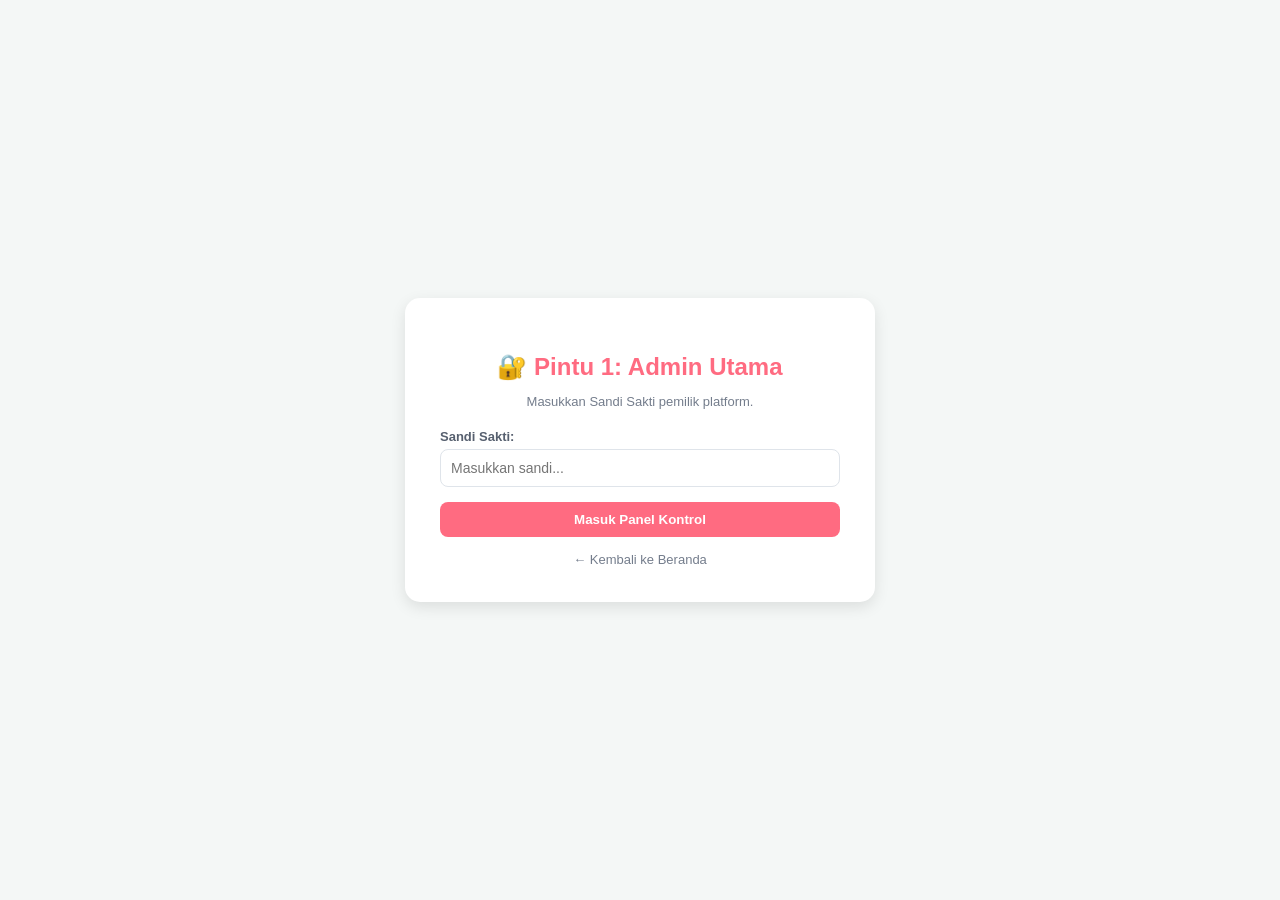
<file: admin.html>
<!DOCTYPE html>
<html lang="id">
<head>
    <meta charset="UTF-8">
    <meta name="viewport" content="width=device-width, initial-scale=1.0">
    <title>Dashboard Admin - Jastip Umma Shanum</title>
    <style>
        body { font-family: Arial, sans-serif; background-color: #f4f7f6; margin: 0; padding: 0; }
        .admin-wrapper { display: flex; height: 100vh; }
        .sidebar { width: 260px; background: #2f3542; color: white; padding: 20px; box-sizing: border-box; }
        .sidebar h2 { color: #ff6b81; font-size: 20px; text-align: center; margin-bottom: 30px; }
        .sidebar a { display: block; color: #a4b0be; text-decoration: none; padding: 12px 15px; border-radius: 8px; margin-bottom: 10px; font-size: 14px; transition: 0.3s; }
        .sidebar a:hover, .sidebar a.active { background: #ff6b81; color: white; }
        
        .main-content { flex-grow: 1; padding: 30px; overflow-y: auto; background: #f4f7f6; }
        .card { background: white; padding: 25px; border-radius: 12px; box-shadow: 0 4px 12px rgba(0,0,0,0.05); margin-bottom: 20px; }
        .card h3 { margin-top: 0; color: #333; font-size: 18px; border-bottom: 2px solid #f1f2f6; padding-bottom: 10px; }
        
        .form-group { margin-bottom: 15px; }
        label { display: block; font-weight: bold; margin-bottom: 5px; font-size: 13px; color: #57606f; }
        input[type="text"], input[type="password"] { width: 100%; padding: 10px; border: 1px solid #dfe4ea; border-radius: 8px; box-sizing: border-box; font-size: 14px; }
        .btn { padding: 10px 20px; background-color: #ff6b81; color: white; border: none; border-radius: 8px; font-weight: bold; cursor: pointer; transition: 0.3s; }
        .btn:hover { background-color: #ff4757; }
        .hidden { display: none !important; }
        
        /* Login Box Styling */
        #login-container { display: flex; justify-content: center; align-items: center; height: 100vh; background: #f4f7f6; }
        .login-box { background: white; padding: 35px; border-radius: 15px; box-shadow: 0 5px 15px rgba(0,0,0,0.1); width: 100%; max-width: 400px; text-align: center; }
        .login-box h2 { color: #ff6b81; margin-bottom: 10px; }
        .login-box p { font-size: 13px; color: #747d8c; margin-bottom: 20px; }
    </style>
</head>
<body>

    <!-- HALAMAN LOGIN ADMIN (SEBELUM MASUK) -->
    <div id="login-container">
        <div class="login-box">
            <h2>🔐 Pintu 1: Admin Utama</h2>
            <p>Masukkan Sandi Sakti pemilik platform.</p>
            <div class="form-group" style="text-align: left;">
                <label>Sandi Sakti:</label>
                <input type="password" id="admin-pass" placeholder="Masukkan sandi...">
            </div>
            <button onclick="cekSandiAdmin()" class="btn" style="width: 100%;">Masuk Panel Kontrol</button>
            <a href="index.html" style="display: block; margin-top: 15px; color: #747d8c; text-decoration: none; font-size: 13px;">← Kembali ke Beranda</a>
        </div>
    </div>

    <!-- DASHBOARD UTAMA ADMIN (MUNCUL SETELAH LOGIN SUKSES) -->
    <div id="dashboard-container" class="admin-wrapper hidden">
        <!-- Sidebar Navigasi -->
        <div class="sidebar">
            <h2>⚡ Jastip Admin</h2>
            <a href="#" class="active">⚙️ Pengaturan Video</a>
            <a href="index.html" onclick="logoutAdmin()" style="margin-top: 40px; background: #eb2f06; text-align: center;">🚪 Keluar Sistem</a>
        </div>

        <!-- Konten Dashboard -->
        <div class="main-content">
            <div class="card">
                <h3>Pengaturan Video Sambutan (Splash Screen)</h3>
                <p style="font-size: 13px; color: #747d8c;">Ubah URL file video sambutan yang akan tampil saat aplikasi pertama kali dibuka oleh pengguna.</p>
                <div class="form-group">
                    <label>URL Video (.mp4 / Link Cloud):</label>
                    <input type="text" id="video-url-input" placeholder="https://contoh.com/video.mp4">
                </div>
                <button onclick="simpanVideo()" class="btn">Simpan Perubahan Video</button>
            </div>

            <div class="card">
                <h3>Informasi Sistem Platform</h3>
                <p style="font-size: 13px; color: #747d8c;">Status Sistem: <b style="color: #2ed573;">Aktif & Terhubung ke LocalStorage</b></p>
                <p style="font-size: 13px; color: #747d8c;">Hak Akses: <b>Pintu 1 (Admin Utama - Kontrol Penuh)</b></p>
                <p style="font-size: 13px; color: #747d8c;">Legalitas NIB OSS: <b>0311260134277</b></p>
            </div>
        </div>
    </div>

    <script>
        window.onload = function() {
            if (localStorage.getItem('jastip_admin_logged') === 'true') {
                tampilkanDashboardAdmin();
            }
        };

        function cekSandiAdmin() {
            const inputSandi = document.getElementById('admin-pass').value;
            if (inputSandi === 'ROJAK121$') {
                localStorage.setItem('jastip_admin_logged', 'true');
                tampilkanDashboardAdmin();
            } else {
                alert('Sandi Sakti salah, Bro! Akses ditolak.');
            }
        }

        function tampilkanDashboardAdmin() {
            document.getElementById('login-container').classList.add('hidden');
            document.getElementById('dashboard-container').classList.remove('hidden');
            
            const savedVideo = localStorage.getItem('jastip_custom_video');
            if (savedVideo) {
                document.getElementById('video-url-input').value = savedVideo;
            }
        }

        function simpanVideo() {
            const urlBaru = document.getElementById('video-url-input').value.trim();
            if (urlBaru) {
                localStorage.setItem('jastip_custom_video', urlBaru);
                alert('Berhasil, Bro! Video sambutan berhasil diperbarui secara online.');
            } else {
                alert('Tolong masukkan URL video yang valid.');
            }
        }

        function logoutAdmin() {
            localStorage.removeItem('jastip_admin_logged');
        }
    </script>
</body>
</html>
</file>
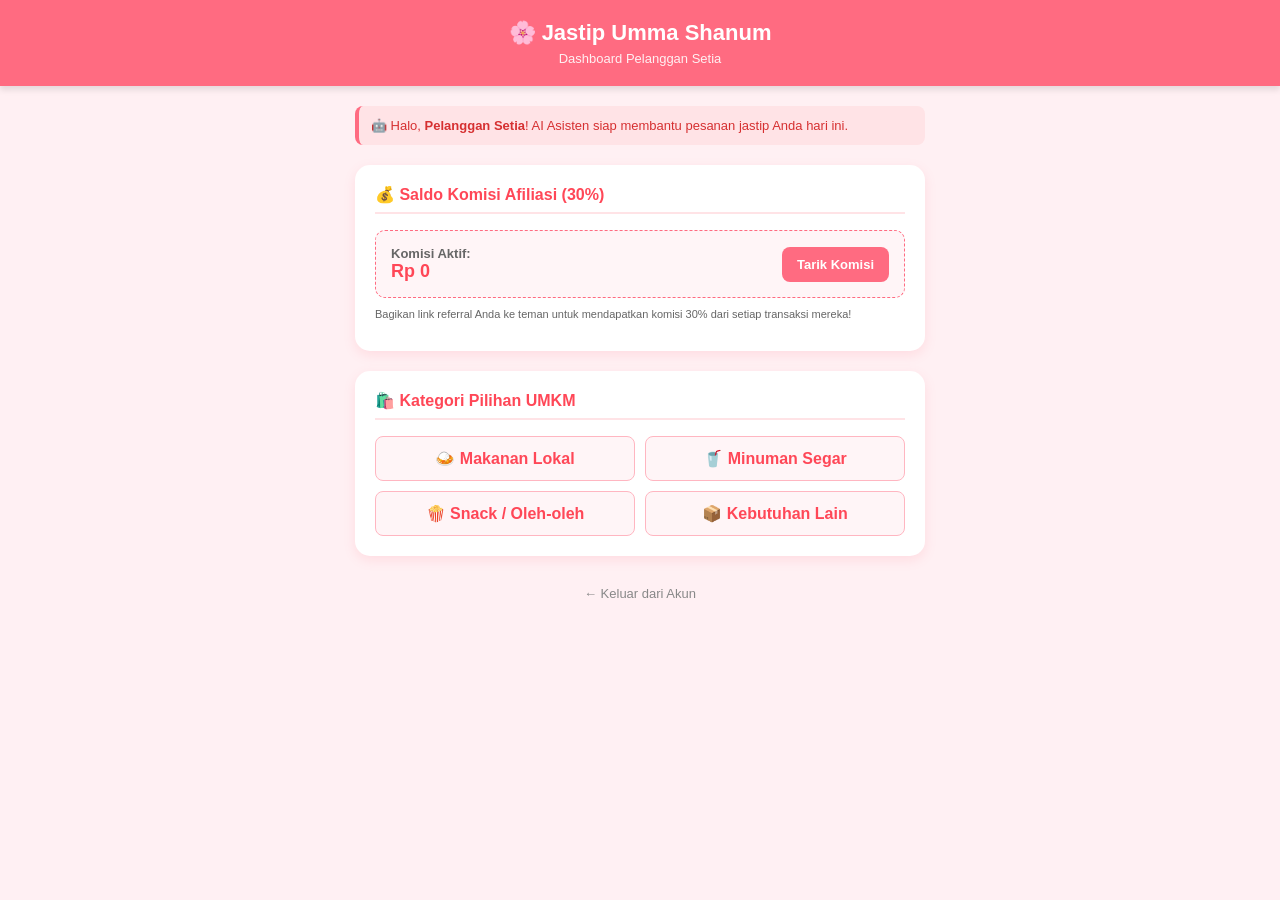
<file: dashboard-pembeli.html>
<!DOCTYPE html>
<html lang="id">
<head>
    <meta charset="UTF-8">
    <meta name="viewport" content="width=device-width, initial-scale=1.0">
    <title>Dashboard Pembeli - Jastip Umma Shanum</title>
    <style>
        body { font-family: Arial, sans-serif; background-color: #fff0f3; margin: 0; padding: 0; color: #333; }
        .header { background: #ff6b81; color: white; padding: 20px; text-align: center; box-shadow: 0 4px 6px rgba(0,0,0,0.1); }
        .header h1 { margin: 0; font-size: 22px; }
        .header p { margin: 5px 0 0 0; font-size: 13px; opacity: 0.9; }
        
        .container { max-width: 600px; margin: 20px auto; padding: 0 15px; box-sizing: border-box; }
        
        .card { background: white; padding: 20px; border-radius: 15px; box-shadow: 0 4px 12px rgba(255,107,129,0.15); margin-bottom: 20px; }
        .card h3 { margin-top: 0; color: #ff4757; font-size: 16px; border-bottom: 2px solid #ffe3e6; padding-bottom: 8px; }
        
        .ai-greeting { background: #ffe3e6; border-left: 4px solid #ff6b81; padding: 12px; border-radius: 8px; font-size: 13px; margin-bottom: 20px; color: #d63031; }
        
        .balance-box { display: flex; justify-content: space-between; align-items: center; background: #fff5f7; padding: 15px; border-radius: 10px; border: 1px dashed #ff6b81; }
        .balance-info h4 { margin: 0; font-size: 13px; color: #666; }
        .balance-info span { font-size: 18px; font-weight: bold; color: #ff4757; }
        
        .btn { padding: 10px 15px; background-color: #ff6b81; color: white; border: none; border-radius: 8px; font-weight: bold; cursor: pointer; transition: 0.3s; font-size: 13px; text-decoration: none; display: inline-block; text-align: center; }
        .btn:hover { background-color: #ff4757; }
        
        .category-grid { display: grid; grid-template-columns: repeat(2, 1fr); gap: 10px; margin-top: 10px; }
        .cat-btn { background: #fff5f7; border: 1px solid #ffb6c1; padding: 12px; border-radius: 8px; text-align: center; font-weight: bold; color: #ff4757; cursor: pointer; transition: 0.2s; }
        .cat-btn:hover { background: #ff6b81; color: white; }
        
        .logout-link { display: block; text-align: center; margin-top: 30px; color: #888; text-decoration: none; font-size: 13px; }
        .logout-link:hover { color: #333; }
    </style>
</head>
<body>

    <div class="header">
        <h1>🌸 Jastip Umma Shanum</h1>
        <p>Dashboard Pelanggan Setia</p>
    </div>

    <div class="container">
        <!-- Kotak Sapaan AI -->
        <div class="ai-greeting" id="ai-welcome-text">
            🤖 Halo! AI Asisten mendeteksi kehadiran Anda. Selamat berbelanja dengan aman dan nyaman.
        </div>

        <!-- Cek Saldo Komisi / Referral -->
        <div class="card">
            <h3>💰 Saldo Komisi Afiliasi (30%)</h3>
            <div class="balance-box">
                <div class="balance-info">
                    <h4>Komisi Aktif:</h4>
                    <span id="saldo-komisi">Rp 0</span>
                </div>
                <button onclick="cairkanDana()" class="btn">Tarik Komisi</button>
            </div>
            <p style="font-size: 11px; color: #666; margin-top: 10px;">Bagikan link referral Anda ke teman untuk mendapatkan komisi 30% dari setiap transaksi mereka!</p>
        </div>

        <!-- Kategori Produk Jastip -->
        <div class="card">
            <h3>🛍️ Kategori Pilihan UMKM</h3>
            <div class="category-grid">
                <div class="cat-btn" onclick="alert('Membuka kategori Makanan...')">🍛 Makanan Lokal</div>
                <div class="cat-btn" onclick="alert('Membuka kategori Minuman...')">🥤 Minuman Segar</div>
                <div class="cat-btn" onclick="alert('Membuka kategori Snack...')">🍿 Snack / Oleh-oleh</div>
                <div class="cat-btn" onclick="alert('Membuka kategori Lainnya...')">📦 Kebutuhan Lain</div>
            </div>
        </div>

        <!-- Tombol Keluar -->
        <a href="index.html" class="logout-link" onclick="localStorage.clear()">← Keluar dari Akun</a>
    </div>

    <script>
        window.onload = function() {
            // Ambil nama pengguna yang tersimpan saat registrasi/login
            const namaUser = localStorage.getItem('jastip_user_nama') || 'Pelanggan Setia';
            document.getElementById('ai-welcome-text').innerHTML = `🤖 Halo, <b>${namaUser}</b>! AI Asisten siap membantu pesanan jastip Anda hari ini.`;
        };

        function cairkanDana() {
            alert('Fitur pencairan komisi akan diproses sesuai jadwal pencairan platform (15 hari siklus pencairan).');
        }
    </script>
</body>
</html>
</file>
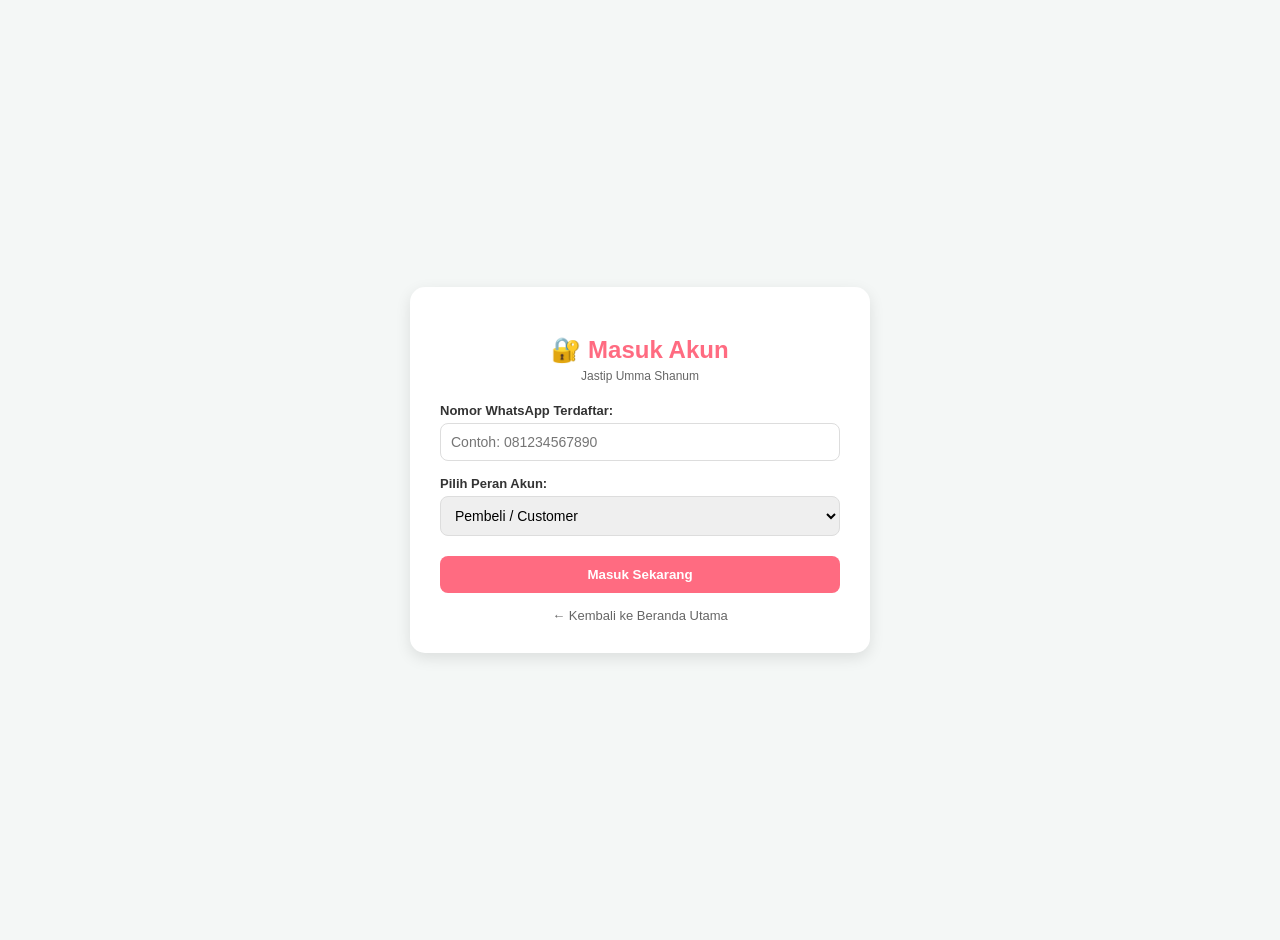
<file: login.html>
<!DOCTYPE html>
<html lang="id">
<head> 
    <meta charset="UTF-8">
    <meta name="viewport" content="width=device-width, initial-scale=1.0">
    <title>Masuk Akun - Jastip Umma Shanum</title>
    <style>
        body { font-family: Arial, sans-serif; background-color: #f4f7f6; margin: 0; padding: 20px; display: flex; justify-content: center; align-items: center; height: 100vh; }
        .login-card { background: white; padding: 30px; border-radius: 15px; box-shadow: 0 5px 15px rgba(0,0,0,0.1); width: 100%; max-width: 400px; }
        h2 { color: #ff6b81; margin-bottom: 5px; text-align: center; }
        .subtitle { font-size: 12px; color: #666; text-align: center; margin-bottom: 20px; }
        .form-group { margin-bottom: 15px; }
        label { display: block; font-weight: bold; margin-bottom: 5px; font-size: 13px; color: #333; }
        input[type="tel"], select { width: 100%; padding: 10px; border: 1px solid #ddd; border-radius: 8px; box-sizing: border-box; font-size: 14px; }
        .btn { width: 100%; padding: 11px; background-color: #ff6b81; color: white; border: none; border-radius: 8px; font-weight: bold; cursor: pointer; transition: 0.3s; margin-top: 5px; }
        .btn:hover { background-color: #ff4757; }
        .back-link { display: block; text-align: center; margin-top: 15px; color: #666; text-decoration: none; font-size: 13px; }
        .back-link:hover { color: #333; }
    </style>
</head>
<body>

    <div class="login-card">
        <h2>🔐 Masuk Akun</h2>
        <div class="subtitle">Jastip Umma Shanum</div>

        <div class="form-group">
            <label>Nomor WhatsApp Terdaftar:</label>
            <input type="tel" id="login-wa" placeholder="Contoh: 081234567890">
        </div>

        <div class="form-group">
            <label>Pilih Peran Akun:</label>
            <select id="login-role">
                <option value="pembeli">Pembeli / Customer</option>
                <option value="penjual">Penjual / Mitra UMKM</option>
            </select>
        </div>

        <button onclick="prosesLogin()" class="btn">Masuk Sekarang</button>

        <a href="index.html" class="back-link">← Kembali ke Beranda Utama</a>
    </div>

    <script>
        function prosesLogin() {
            const wa = document.getElementById('login-wa').value.trim();
            const role = document.getElementById('login-role').value;

            if (!wa) {
                alert('Tolong masukkan nomor WhatsApp lu, Bro!');
                return;
            }

            // Simpan status login ke LocalStorage
            localStorage.setItem('jastip_user_role', role);
            localStorage.setItem('jastip_sudah_buka', 'true');

            alert('Login Berhasil! Mengarahkan ke dashboard...');

            // Arahkan ke dashboard sesuai peran
            if (role === 'penjual') {
                window.location.href = 'dashboard-penjual.html';
            } else {
                window.location.href = 'dashboard-pembeli.html';
            }
        }
    </script>
</body>
</html>
</file>
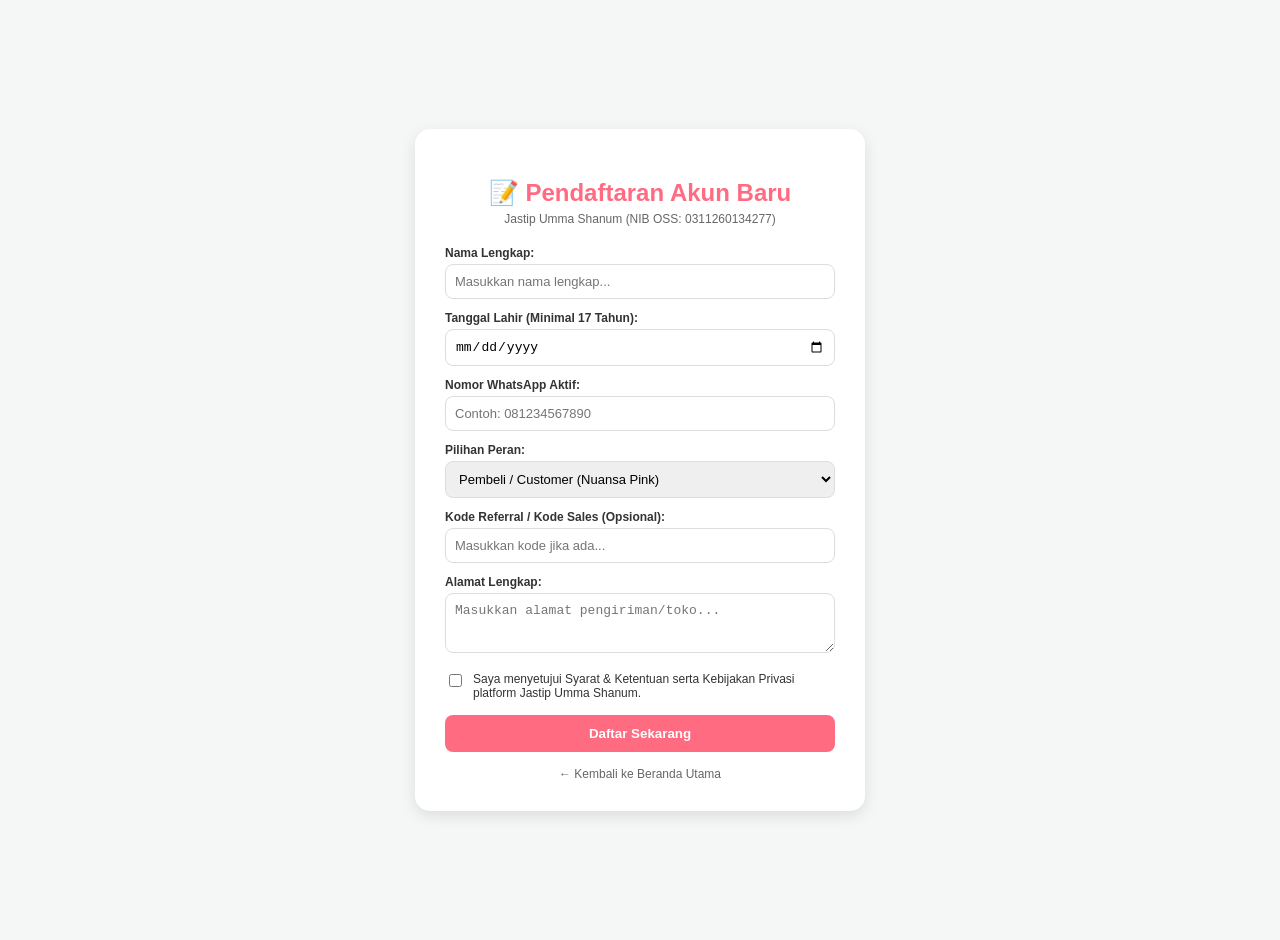
<file: register.html>
<!DOCTYPE html>
<html lang="id"> 
<head>
    <meta charset="UTF-8">
    <meta name="viewport" content="width=device-width, initial-scale=1.0">
    <title>Pendaftaran Akun - Jastip Umma Shanum</title>
    <style>
        body { font-family: Arial, sans-serif; background-color: #f4f7f6; margin: 0; padding: 20px; display: flex; justify-content: center; align-items: center; min-height: 100vh; }
        .register-card { background: white; padding: 30px; border-radius: 15px; box-shadow: 0 5px 15px rgba(0,0,0,0.1); width: 100%; max-width: 450px; box-sizing: border-box; }
        h2 { color: #ff6b81; margin-bottom: 5px; text-align: center; }
        .subtitle { font-size: 12px; color: #666; text-align: center; margin-bottom: 20px; }
        .form-group { margin-bottom: 12px; }
        label { display: block; font-weight: bold; margin-bottom: 4px; font-size: 12px; color: #333; }
        input[type="text"], input[type="date"], input[type="tel"], select, textarea { width: 100%; padding: 9px; border: 1px solid #ddd; border-radius: 8px; box-sizing: border-box; font-size: 13px; }
        textarea { resize: vertical; height: 60px; }
        .checkbox-group { display: flex; align-items: flex-start; gap: 8px; margin: 15px 0; font-size: 12px; color: #555; }
        .checkbox-group input { margin-top: 2px; }
        .btn { width: 100%; padding: 11px; background-color: #ff6b81; color: white; border: none; border-radius: 8px; font-weight: bold; cursor: pointer; transition: 0.3s; }
        .btn:hover { background-color: #ff4757; }
        .back-link { display: block; text-align: center; margin-top: 15px; color: #666; text-decoration: none; font-size: 12px; }
        .back-link:hover { color: #333; }
    </style>
</head>
<body>

    <div class="register-card">
        <h2>📝 Pendaftaran Akun Baru</h2>
        <div class="subtitle">Jastip Umma Shanum (NIB OSS: 0311260134277)</div>

        <div class="form-group">
            <label>Nama Lengkap:</label>
            <input type="text" id="reg-nama" placeholder="Masukkan nama lengkap...">
        </div>

        <div class="form-group">
            <label>Tanggal Lahir (Minimal 17 Tahun):</label>
            <input type="date" id="reg-tgl">
        </div>

        <div class="form-group">
            <label>Nomor WhatsApp Aktif:</label>
            <input type="tel" id="reg-wa" placeholder="Contoh: 081234567890">
        </div>

        <div class="form-group">
            <label>Pilihan Peran:</label>
            <select id="reg-role">
                <option value="pembeli">Pembeli / Customer (Nuansa Pink)</option>
                <option value="penjual">Penjual / Mitra UMKM</option>
            </select>
        </div>

        <div class="form-group">
            <label>Kode Referral / Kode Sales (Opsional):</label>
            <input type="text" id="reg-kode" placeholder="Masukkan kode jika ada...">
        </div>

        <div class="form-group">
            <label>Alamat Lengkap:</label>
            <textarea id="reg-alamat" placeholder="Masukkan alamat pengiriman/toko..."></textarea>
        </div>

        <div class="checkbox-group">
            <input type="checkbox" id="reg-terms" required>
            <label for="reg-terms" style="font-weight: normal; margin-bottom: 0;">Saya menyetujui Syarat & Ketentuan serta Kebijakan Privasi platform Jastip Umma Shanum.</label>
        </div>

        <button onclick="prosesRegistrasi()" class="btn">Daftar Sekarang</button>

        <a href="index.html" class="back-link">← Kembali ke Beranda Utama</a>
    </div>

    <script>
        function prosesRegistrasi() {
            const nama = document.getElementById('reg-nama').value.trim();
            const tglLahir = document.getElementById('reg-tgl').value;
            const wa = document.getElementById('reg-wa').value.trim();
            const role = document.getElementById('reg-role').value;
            const terms = document.getElementById('reg-terms').checked;

            if (!nama || !tglLahir || !wa) {
                alert('Tolong lengkapi data diri lu, Bro!');
                return;
            }

            if (!terms) {
                alert('Lu harus mencentang Syarat & Ketentuan terlebih dahulu.');
                return;
            }

            // Validasi Usia Minimal 17 Tahun
            const tahunLahir = new Date(tglLahir).getFullYear();
            const tahunSekarang = new Date().getFullYear();
            const usia = tahunSekarang - tahunLahir;

            if (usia < 17) {
                alert('Maaf, usia minimal untuk mendaftar adalah 17 tahun, Bro!');
                return;
            }

            // Simpan data ke LocalStorage
            localStorage.setItem('jastip_user_nama', nama);
            localStorage.setItem('jastip_user_role', role);
            localStorage.setItem('jastip_sudah_buka', 'true');

            alert('Registrasi Berhasil! Selamat datang di Jastip Umma Shanum.');

            // Arahkan ke dashboard masing-masing berdasarkan peran
            if (role === 'penjual') {
                window.location.href = 'dashboard-penjual.html';
            } else {
                window.location.href = 'dashboard-pembeli.html';
            }
        }
    </script>
</body>
</html>
</file>
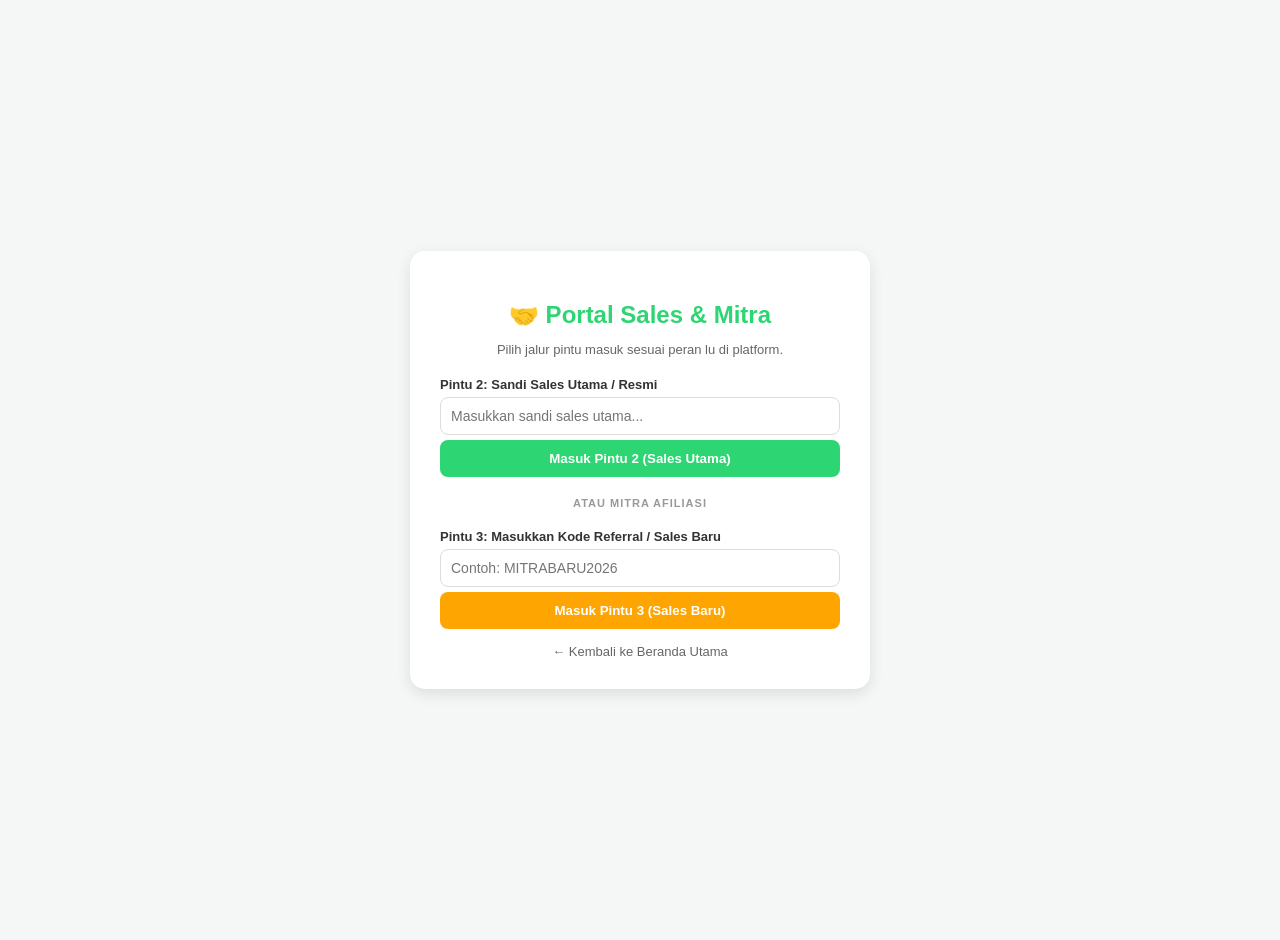
<file: seles.html>
<!DOCTYPE html>
<html lang="id"> 
<head>
    <meta charset="UTF-8">
    <meta name="viewport" content="width=device-width, initial-scale=1.0">
    <title>Portal Sales & Mitra - Jastip Umma Shanum</title>
    <style>
        body { font-family: Arial, sans-serif; background-color: #f4f7f6; margin: 0; padding: 20px; display: flex; justify-content: center; align-items: center; height: 100vh; }
        .sales-card { background: white; padding: 30px; border-radius: 15px; box-shadow: 0 5px 15px rgba(0,0,0,0.1); width: 100%; max-width: 400px; }
        h2 { color: #2ed573; margin-bottom: 10px; text-align: center; }
        p { font-size: 13px; color: #666; text-align: center; margin-bottom: 20px; }
        .form-group { margin-bottom: 15px; }
        label { display: block; font-weight: bold; margin-bottom: 5px; font-size: 13px; color: #333; }
        input[type="text"], input[type="password"] { width: 100%; padding: 10px; border: 1px solid #ddd; border-radius: 8px; box-sizing: border-box; font-size: 14px; }
        .btn { width: 100%; padding: 11px; background-color: #2ed573; color: white; border: none; border-radius: 8px; font-weight: bold; cursor: pointer; transition: 0.3s; margin-top: 5px; }
        .btn:hover { background-color: #26af5f; }
        .divider { text-align: center; margin: 20px 0; color: #999; font-size: 11px; font-weight: bold; letter-spacing: 1px; }
        .back-link { display: block; text-align: center; margin-top: 15px; color: #666; text-decoration: none; font-size: 13px; }
        .back-link:hover { color: #333; }
    </style>
</head>
<body>

    <div class="sales-card">
        <h2>🤝 Portal Sales & Mitra</h2>
        <p>Pilih jalur pintu masuk sesuai peran lu di platform.</p>

        <!-- PINTU 2: SALES UTAMA / RESMI -->
        <div class="form-group">
            <label>Pintu 2: Sandi Sales Utama / Resmi</label>
            <input type="password" id="sales-utama-pass" placeholder="Masukkan sandi sales utama...">
            <button onclick="loginSalesUtama()" class="btn">Masuk Pintu 2 (Sales Utama)</button>
        </div>

        <div class="divider">ATAU MITRA AFILIASI</div>

        <!-- PINTU 3: SALES BARU / MITRA DENGAN KODE -->
        <div class="form-group">
            <label>Pintu 3: Masukkan Kode Referral / Sales Baru</label>
            <input type="text" id="kode-sales-baru" placeholder="Contoh: MITRABARU2026">
            <button onclick="loginSalesBaru()" class="btn" style="background-color: #ffa502;">Masuk Pintu 3 (Sales Baru)</button>
        </div>

        <a href="index.html" class="back-link">← Kembali ke Beranda Utama</a>
    </div>

    <script>
        // Logika Pintu 2: Sales Utama
        function loginSalesUtama() {
            const sandi = document.getElementById('sales-utama-pass').value;
            if (sandi === 'SALESUTAMA123') {
                localStorage.setItem('jastip_role', 'sales_utama');
                alert('Berhasil masuk melalui Pintu 2 (Sales Utama)!');
                window.location.href = 'dashboard-sales.html';
            } else {
                alert('Sandi Sales Utama salah, Bro!');
            }
        }

        // Logika Pintu 3: Sales Baru / Mitra dengan Kode Unik
        function loginSalesBaru() {
            const kode = document.getElementById('kode-sales-baru').value.trim();
            if (kode !== '') {
                localStorage.setItem('jastip_role', 'sales_baru');
                localStorage.setItem('jastip_kode_referral', kode);
                alert('Berhasil! Selamat bergabung lewat Pintu 3 dengan kode: ' + kode);
                window.location.href = 'dashboard-sales.html';
            } else {
                alert('Tolong masukkan kode referral atau kode sales baru yang valid.');
            }
        }
    </script>
</body>
</html>
</file>
